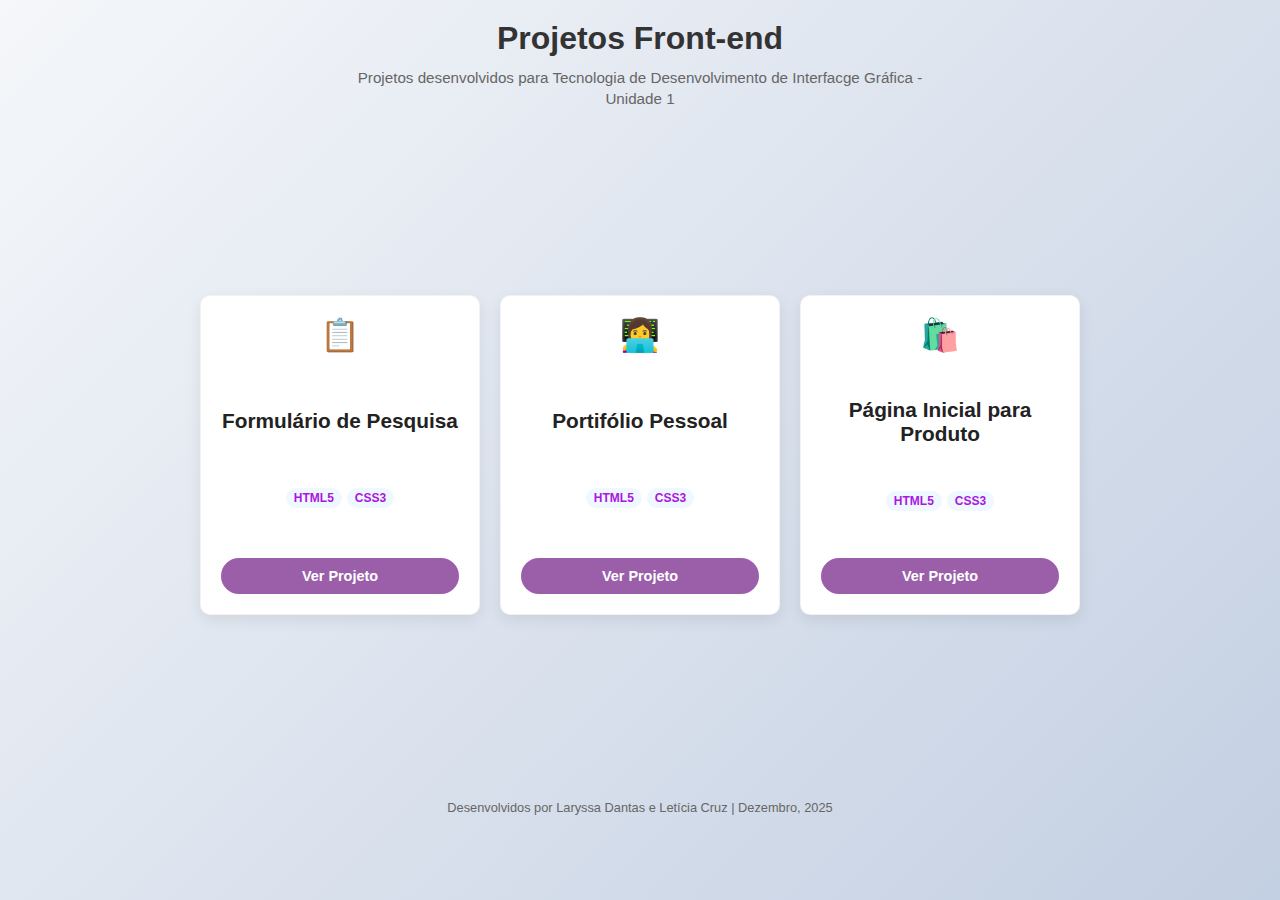
<file: index.html>
<!DOCTYPE html>
<html lang="pt-BR">
    <head>
        <meta charset="UTF-8" />
        <meta name="viewport" content="width=device-width, initial-scale=1.0" />
        <title>Projetos de TDIG - Unidade 1</title>
        <link href="assets/css/styles.css" rel="stylesheet" />
    </head>
    <body>
        <h1>Projetos Front-end</h1>
        <p class="subtitle">Projetos desenvolvidos para Tecnologia de Desenvolvimento de Interfacge Gráfica - Unidade 1</p>
        <div class="container">
            <div class="card">
                <div class="card-icon">📋</div>
                <h3>Formulário de Pesquisa</h3>
                <div class="tech-tags">
                    <span class="tech-tag">HTML5</span>
                    <span class="tech-tag">CSS3</span>
                </div>
                <a href="projects/projeto-01/">Ver Projeto</a>
            </div>
            <div class="card">
                <div class="card-icon">👩‍💻</div>
                <h3>Portifólio Pessoal</h3>

                <div class="tech-tags">
                    <span class="tech-tag">HTML5</span>
                    <span class="tech-tag">CSS3</span>
                </div>
                <a href="projects/projeto-02/">Ver Projeto</a>
            </div>
            <div class="card">
                <div class="card-icon">🛍️</div>
                <h3>Página Inicial para Produto</h3>
                <div class="tech-tags">
                    <span class="tech-tag">HTML5</span>
                    <span class="tech-tag">CSS3</span>
                </div>
                <a href="projects/projeto-03/">Ver Projeto</a>
            </div>
        </div>
        <div class="footer">
            <p>Desenvolvidos por Laryssa Dantas e Letícia Cruz | Dezembro, 2025</p>
        </div>
    </body>
</html>
</file>
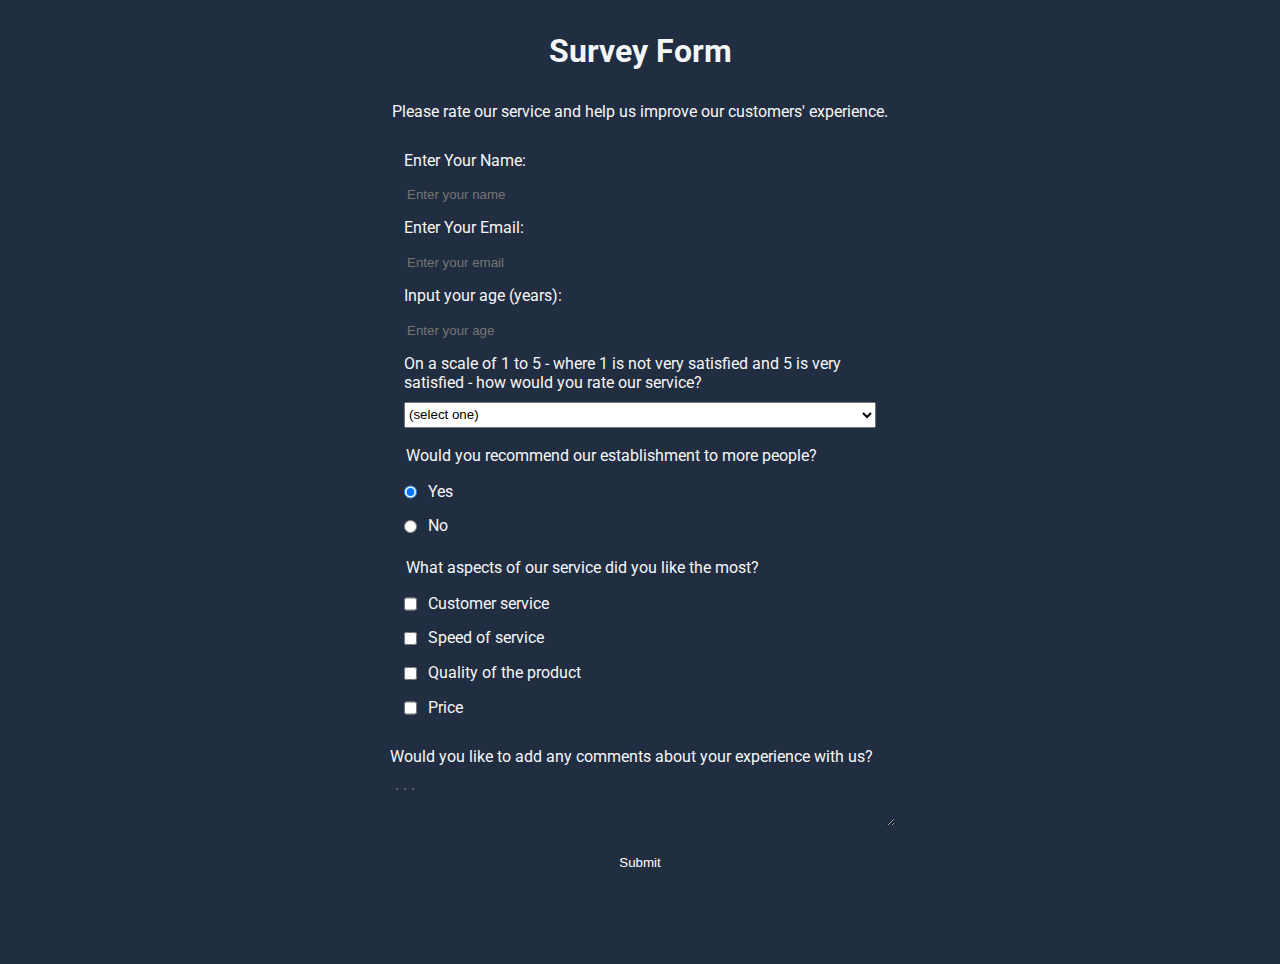
<file: projects/projeto-01/index.html>
<!DOCTYPE html>
<html lang="en">
<head>
    <meta charset="UTF-8">
    <meta name="viewport" content="width=device-width, initial-scale=1.0">
    <title>Survey Form</title>
    <link rel="stylesheet" href="styles.css" />
</head>

<body>
    <h1 id="title">Survey Form</h1>
    <p id="description">Please rate our service and help us improve our customers' experience.</p>

    <form id="survey-form" method="post" action="#">
        <fieldset>
            <label id="name-label" for="name">Enter Your Name: <input id="name" name="name" type="text" placeholder="Enter your name" required /></label>
            <label id="email-label" for="email">Enter Your Email: <input id="email" name="email" type="email" placeholder="Enter your email" required /></label>
            <label id="number-label" for="number">Input your age (years): <input id="number" type="number" name="age" min="13" max="120" placeholder="Enter your age" required /></label>
            
            <label for="dropdown">
                On a scale of 1 to 5 - where 1 is not very satisfied and 5 is very satisfied - how would you rate our service?
                <select id="dropdown" name="rating" required>
                    <option value="">(select one)</option>
                    <option value="1">1</option>
                    <option value="2">2</option>
                    <option value="3">3</option>
                    <option value="4">4</option>
                    <option value="5">5</option>
                </select>
            </label>
       </fieldset>

       <fieldset>
        <legend>Would you recommend our establishment to more people?</legend>
        <label for="yes"><input id="yes" type="radio" name="recommend" value="yes" checked /> Yes</label>
        <label for="no"><input id="no" type="radio" name="recommend" value="no"/> No</label>
      </fieldset>

      <fieldset>
        <legend>What aspects of our service did you like the most?</legend>
        <label for="service"> <input id="service" value="service" type="checkbox" name="liked" /> Customer service</label>
        <label for="speed"> <input id="speed" value="speed" type="checkbox" name="liked" /> Speed of service</label>
        <label for="quality"> <input id="quality" value="quality" type="checkbox" name="liked" /> Quality of the product</label>
        <label for="price"> <input id="price" value="price" type="checkbox" name="liked" /> Price</label>
      </fieldset>

      <label for="comment">
        Would you like to add any comments about your experience with us?
        <textarea id="comment" name="comment" rows="3" cols="30" placeholder="..."></textarea>
      </label>

      <input type="submit" id="submit" value="Submit" />  
    </form>
    
</body>
</html>
</file>
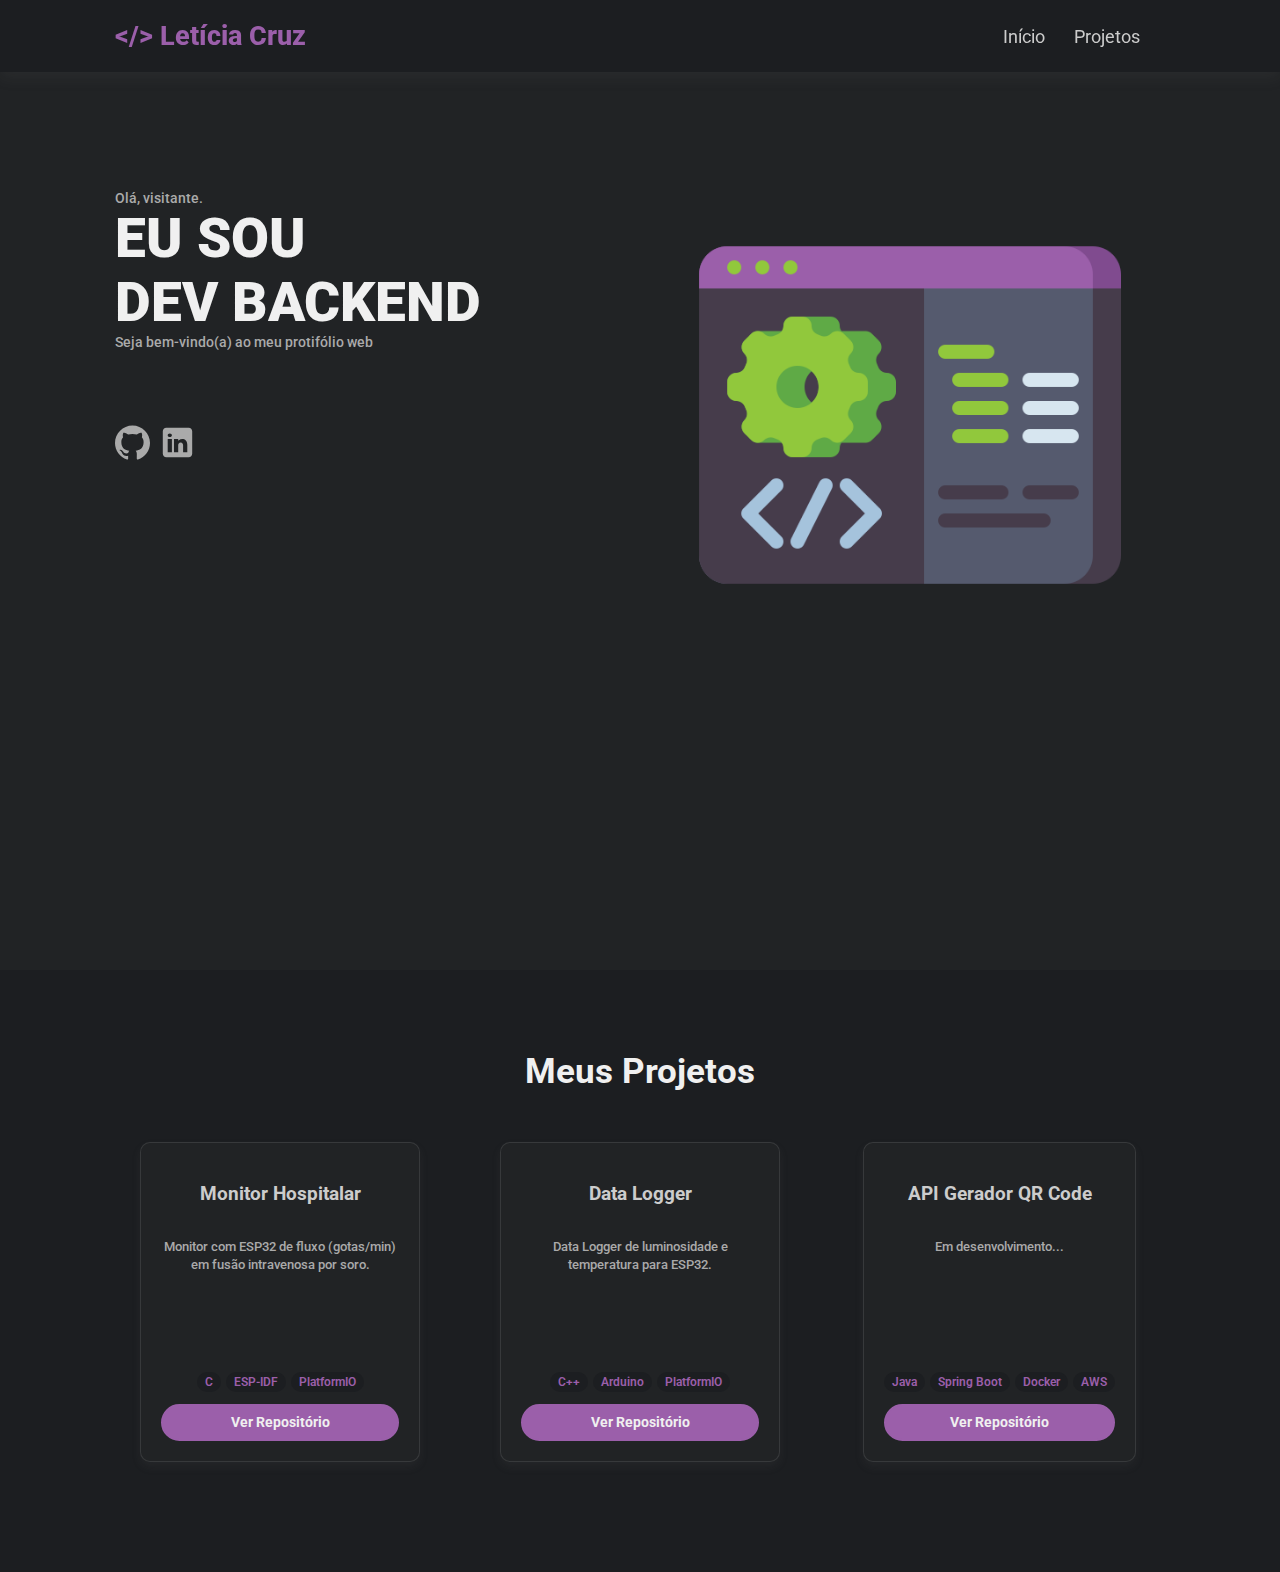
<file: projects/projeto-02/index.html>
<!DOCTYPE html>
<html lang="pt-br">
    <head>
        <meta charset="UTF-8" />
        <meta name="viewport" content="width=device-width, initial-scale=1.0" />
        <title>Portifólio Pessoal de Projetos</title>
        <link rel="stylesheet" href="styles.css" />
    </head>
    <body>
        <nav id="navbar">
            <div class="nav-container">
                <h2>&lt/&gt Letícia Cruz</h2>
                <ul class="list">
                    <li>
                        <a href="#welcome-section">Início</a>
                    </li>
                    <li>
                        <a href="#projects">Projetos</a>
                    </li>
                </ul>
            </div>
        </nav>
        <section class="welcome-section" id="welcome-section">
            <div class="welcome-left">
                <div class="apresentation">
                    <p>Olá, visitante.</p>
                    <h1>
                        Eu sou
                        <br />
                        dev backend
                    </h1>
                    <p>Seja bem-vindo(a) ao meu protifólio web</p>
                </div>
                <div class="icons">
                    <a href="https://github.com/daCruzZzLeticia" id="profile-link" target="_blank">
                        <svg role="img" viewBox="0 0 24 24" xmlns="http://www.w3.org/2000/svg">
                            <title>GitHub</title>
                            <path
                                d="M12 .297c-6.63 0-12 5.373-12 12 0 5.303 3.438 9.8 8.205 11.385.6.113.82-.258.82-.577 0-.285-.01-1.04-.015-2.04-3.338.724-4.042-1.61-4.042-1.61C4.422 18.07 3.633 17.7 3.633 17.7c-1.087-.744.084-.729.084-.729 1.205.084 1.838 1.236 1.838 1.236 1.07 1.835 2.809 1.305 3.495.998.108-.776.417-1.305.76-1.605-2.665-.3-5.466-1.332-5.466-5.93 0-1.31.465-2.38 1.235-3.22-.135-.303-.54-1.523.105-3.176 0 0 1.005-.322 3.3 1.23.96-.267 1.98-.399 3-.405 1.02.006 2.04.138 3 .405 2.28-1.552 3.285-1.23 3.285-1.23.645 1.653.24 2.873.12 3.176.765.84 1.23 1.91 1.23 3.22 0 4.61-2.805 5.625-5.475 5.92.42.36.81 1.096.81 2.22 0 1.606-.015 2.896-.015 3.286 0 .315.21.69.825.57C20.565 22.092 24 17.592 24 12.297c0-6.627-5.373-12-12-12"
                                fill="currentColor" />
                        </svg>
                    </a>
                    <a href="https://linkedin.com/in/dacruzzz-leticia" id="profile-link" target="_blank">
                        <svg role="img" viewBox="0 0 50 50" xmlns="http://www.w3.org/2000/svg">
                            <title>LinkedIn</title>
                            <path
                                d="M41,4H9C6.24,4,4,6.24,4,9v32c0,2.76,2.24,5,5,5h32c2.76,0,5-2.24,5-5V9C46,6.24,43.76,4,41,4z M17,20v19h-6V20H17z M11,14.47c0-1.4,1.2-2.47,3-2.47s2.93,1.07,3,2.47c0,1.4-1.12,2.53-3,2.53C12.2,17,11,15.87,11,14.47z M39,39h-6c0,0,0-9.26,0-10 c0-2-1-4-3.5-4.04h-0.08C27,24.96,26,27.02,26,29c0,0.91,0,10,0,10h-6V20h6v2.56c0,0,1.93-2.56,5.81-2.56 c3.97,0,7.19,2.73,7.19,8.26V39z"
                                fill="currentColor" />
                        </svg>
                    </a>
                </div>
            </div>
            <div class="welcome-right">
                <img src="../../assets/images/backend-art.png" alt="arte backend" />
            </div>
        </section>
        <section class="projects" id="projects">
            <h2>Meus Projetos</h2>
            <div class="projects-grid">
                <div class="project-tile">
                    <h3>Monitor Hospitalar</h3>
                    <p>Monitor com ESP32 de fluxo (gotas/min) em fusão intravenosa por soro.</p>
                    <div class="tech-tags">
                        <span class="tech-tag">C</span>
                        <span class="tech-tag">ESP-IDF</span>
                        <span class="tech-tag">PlatformIO</span>
                    </div>
                    <a href="https://github.com/daCruzZzLeticia/iv-drip-flow-monitor">Ver Repositório</a>
                </div>
                <div class="project-tile">
                    <h3>Data Logger</h3>
                    <p>Data Logger de luminosidade e temperatura para ESP32.</p>
                    <div class="tech-tags">
                        <span class="tech-tag">C++</span>
                        <span class="tech-tag">Arduino</span>
                        <span class="tech-tag">PlatformIO</span>
                    </div>
                    <a href="https://github.com/daCruzZzLeticia/esp32-lowpower-datalogger">Ver Repositório</a>
                </div>
                <div class="project-tile">
                    <h3>API Gerador QR Code</h3>
                    <p>Em desenvolvimento...</p>
                    <div class="tech-tags">
                        <span class="tech-tag">Java</span>
                        <span class="tech-tag">Spring Boot</span>
                        <span class="tech-tag">Docker</span>
                        <span class="tech-tag">AWS</span>
                    </div>
                    <a href="https://github.com/daCruzZzLeticia/qr-code-generator-api">Ver Repositório</a>
                </div>
            </div>
        </section>
    </body>
</html>
</file>
<file: assets/css/styles.css>
* {
    margin: 0;
    padding: 0;
    box-sizing: border-box;
}

:root {
    --accent-primary: #9b5faa;
}

body {
    font-family: 'Segoe UI', Tahoma, Geneva, Verdana, sans-serif;
    background: linear-gradient(135deg, #f5f7fa 0%, #c3cfe2 100%);
    min-height: 100vh;
    height: 100vh;
    overflow: hidden;
    display: flex;
    flex-direction: column;
    padding: 20px;
}

h1 {
    text-align: center;
    color: #333;
    margin-bottom: 10px;
    font-size: 2rem;
}

.subtitle {
    text-align: center;
    color: #666;
    margin-bottom: 30px;
    font-size: 0.95rem;
    max-width: 600px;
    margin-left: auto;
    margin-right: auto;
    line-height: 1.4;
}

.container {
    display: flex;
    justify-content: center;
    align-items: center;
    gap: 20px;
    flex: 1;
    max-height: 70vh;
}

.card {
    background: white;
    width: 280px;
    height: 320px;
    padding: 20px;
    border-radius: 10px;
    box-shadow: 0 5px 15px rgba(0, 0, 0, 0.08);
    text-align: center;
    transition: all 0.3s ease;
    border: 1px solid rgba(0, 0, 0, 0.05);
    display: flex;
    flex-direction: column;
    justify-content: space-between;
}

.card:hover {
    transform: translateY(-5px);
    box-shadow: 0 8px 20px rgba(0, 0, 0, 0.12);
}

.card-icon {
    font-size: 2rem;
    margin-bottom: 10px;
    color: var(--accent-primary);
}

.card h3 {
    color: #222;
    margin-bottom: 10px;
    font-size: 1.3rem;
    min-height: 40px;
    display: flex;
    align-items: center;
    justify-content: center;
}

.card p {
    color: #555;
    line-height: 1.4;
    margin-bottom: 15px;
    font-size: 0.9rem;
    flex-grow: 1;
}

.card a {
    display: inline-block;
    text-decoration: none;
    background-color: var(--accent-primary);
    color: white;
    font-weight: bold;
    padding: 8px 20px;
    border-radius: 50px;
    transition: all 0.3s ease;
    border: 2px solid var(--accent-primary);
    font-size: 0.9rem;
}

.card a:hover {
    background-color: white;
    color: var(--accent-primary);
}

.tech-tags {
    display: flex;
    flex-wrap: wrap;
    gap: 5px;
    justify-content: center;
    margin-bottom: 12px;
}

.tech-tag {
    background-color: #f0f8ff;
    color: #a917e1;
    padding: 3px 8px;
    border-radius: 12px;
    font-size: 0.75rem;
    font-weight: 600;
}

.footer {
    text-align: center;
    margin-top: 20px;
    color: #666;
    font-size: 0.8rem;
    padding: 10px;
}

/* Responsividade - Apenas para mobile */
@media (max-width: 768px) {
    body {
        height: auto;
        min-height: 100vh;
        overflow: auto;
        padding: 15px;
    }

    h1 {
        font-size: 1.8rem;
        margin-bottom: 15px;
    }

    .subtitle {
        font-size: 0.9rem;
        margin-bottom: 25px;
        padding: 0 10px;
    }

    .container {
        flex-direction: column;
        gap: 15px;
        max-height: none;
        flex: none;
        margin-bottom: 20px;
    }

    .card {
        width: 100%;
        max-width: 400px;
        height: auto;
        min-height: 280px;
        margin-bottom: 0;
    }

    .card h3 {
        min-height: auto;
    }

    .footer {
        margin-top: 30px;
    }
}

@media (max-width: 480px) {
    body {
        padding: 10px;
    }

    h1 {
        font-size: 1.6rem;
    }

    .card {
        padding: 15px;
    }

    .card h3 {
        font-size: 1.2rem;
    }
}
</file>
<file: projects/projeto-01/styles.css>
@import url('https://fonts.googleapis.com/css2?family=Press+Start+2P&family=Roboto:ital,wght@0,100..900;1,100..900&display=swap');

body {
  width: 100%;
  min-height: 100vh;
  margin: 0;
  background-color: #212d40;
  color: #f5f6f7;
  font-family: "Roboto";
  font-size: 16px;
  padding-bottom: 2em;
}

h1, p {
  margin: 1em auto;
  text-align: center;
}

div {
  width: 60vw;
  max-width: 500px;
  min-width: 300px;
  margin: 0 auto;
  padding: 1em 4em 0 4em;
  border-radius: 5%;
  background-color: #11151c;
}

form {
  width: 60vw;
  max-width: 500px;
  min-width: 300px;
  margin: 0 auto;
  padding-bottom: 2em;
}

fieldset {
  border: none;
  padding: 2rem auto;
}

label {
  display: block;
  margin: 0.5rem 0;
}

input,
textarea,
select {
  margin: 10px 0 0 0;
  width: 100%;
  min-height: 2em;
}

input, textarea {
  background-color: #212d40;
  border: 1px solid #212d40;
  color: #ffffff;
}

input[type="radio"],
input[type="checkbox"] {
    width: unset;
    margin: 0 0.5em 0 0;
    vertical-align: middle;
}
</file>
<file: projects/projeto-02/styles.css>
@import url('https://fonts.googleapis.com/css2?family=Press+Start+2P&family=Roboto:ital,wght@0,100..900;1,100..900&display=swap');

* {
    margin: 0;
    padding: 0;
    box-sizing: border-box;
    list-style: none;
    text-decoration: none;
    font-family: 'Roboto';
    user-select: none;
}

:root {
    --text-primary: #f0f0f0;
    --text-secundary: #cccccc;
    --text-tertiary: #aaaaaa;

    --accent-primary: #9b5faa;
}

body {
    width: 100%;
    padding-top: 70px;
}

nav {
    position: fixed;
    top: 0;
    left: 0;
    z-index: 1000;
    width: 100%;
    background-color: #1c1e21;
    color: var(--accent-primary);
    box-shadow: 0 5px 15px rgba(128, 127, 127, 0.1);
}

.nav-container {
    margin: 0 auto;
    padding: 20px 9%;
    display: flex;
    align-items: center;
    justify-content: space-between;
}

.nav-container h2 {
    font-size: 1.7em;
    font-weight: 800;
}

li {
    display: inline-block;
}

li a {
    font-size: 18px;
    font-weight: 400;
    margin-right: 25px;
    color: var(--text-secundary);
}

.welcome-section {
    background-color: rgb(33 35 37);
    width: 100%;
    min-height: 100vh;
    padding: 120px 9% 40px;
    display: flex;
    justify-content: space-between;
    align-items: flex-start;
}

.welcome-left {
    display: flex;
    flex-direction: column;
    gap: 25px;
}

p {
    color: var(--text-tertiary);
    font-weight: 500;
    font-size: 14px;
}

h1 {
    color: var(--text-primary);
    text-transform: uppercase;
    font-weight: 900;
    font-size: clamp(32px, 6vw, 55px);
}

.icons {
    margin-top: 50px;
    display: flex;
    gap: 10px;
}

.icons svg {
    width: 35px;
    height: 35px;
    color: var(--text-tertiary);
}

.welcome-right img {
    width: 450px;
    max-width: 100%;
    margin-right: 30px;
}

.projects {
    background-color: #1c1e21;
    width: 100%;
    min-height: auto;
    padding-bottom: 60px;
}

.projects h2 {
    color: var(--text-primary);
    text-align: center;
    padding-top: 80px;
    font-size: 2.2rem;
}

.projects-grid {
    display: grid;
    grid-template-columns: repeat(auto-fit, minmax(260px, 1fr));
    gap: 30px;
    padding: 50px 9%;
}

.project-tile {
    background-color: rgb(33 35 37);
    max-width: 280px;
    min-height: 320px;
    padding: 20px;
    border-radius: 10px;
    box-shadow: 0 5px 10px rgba(107, 107, 107, 0.1);
    border: 1px solid rgba(255, 255, 255, 0.1);
    text-align: center;
    transition: all 0.3s ease;
    display: flex;
    flex-direction: column;
    justify-content: space-between;
    margin: 0 auto;
}

.project-tile:hover {
    transform: translateY(-5px);
    box-shadow: 0 8px 20px rgba(0, 0, 0, 0.12);
}

.project-tile h3 {
    color: var(--text-secundary);
    margin: 10px 0;
    font-size: 1.2rem;
    min-height: 40px;
    display: flex;
    align-items: center;
    justify-content: center;
}

.project-tile p {
    color: var(--text-tertiary);
    line-height: 1.4;
    margin: 15px 0;
    font-size: 0.8rem;
    flex-grow: 1;
}

.project-tile a {
    display: inline-block;
    background-color: var(--accent-primary);
    color: var(--text-primary);
    font-weight: bold;
    padding: 8px 20px;
    border-radius: 50px;
    transition: all 0.3s ease;
    border: 2px solid var(--accent-primary);
    font-size: 0.9rem;
}

.tech-tags {
    display: flex;
    flex-wrap: wrap;
    gap: 5px;
    justify-content: center;
    margin-bottom: 12px;
}

.tech-tag {
    background-color: #1c1e21;
    color: var(--accent-primary);
    padding: 3px 8px;
    border-radius: 12px;
    font-size: 0.75rem;
    font-weight: 600;
}

@media (max-width: 800px) {
    .welcome-section {
        flex-direction: column;
        text-align: center;
        gap: 20px;
        min-height: auto;
        align-items: center;
    }

    .welcome-right img {
        margin-right: 0;
        width: 300px;
    }

    .icons {
        justify-content: center;
    }
}

@media (max-width: 600px) {
    .nav-container {
        flex-direction: column;
        gap: 10px;
    }

    li a {
        margin-right: 15px;
        font-size: 16px;
    }
}
</file>
